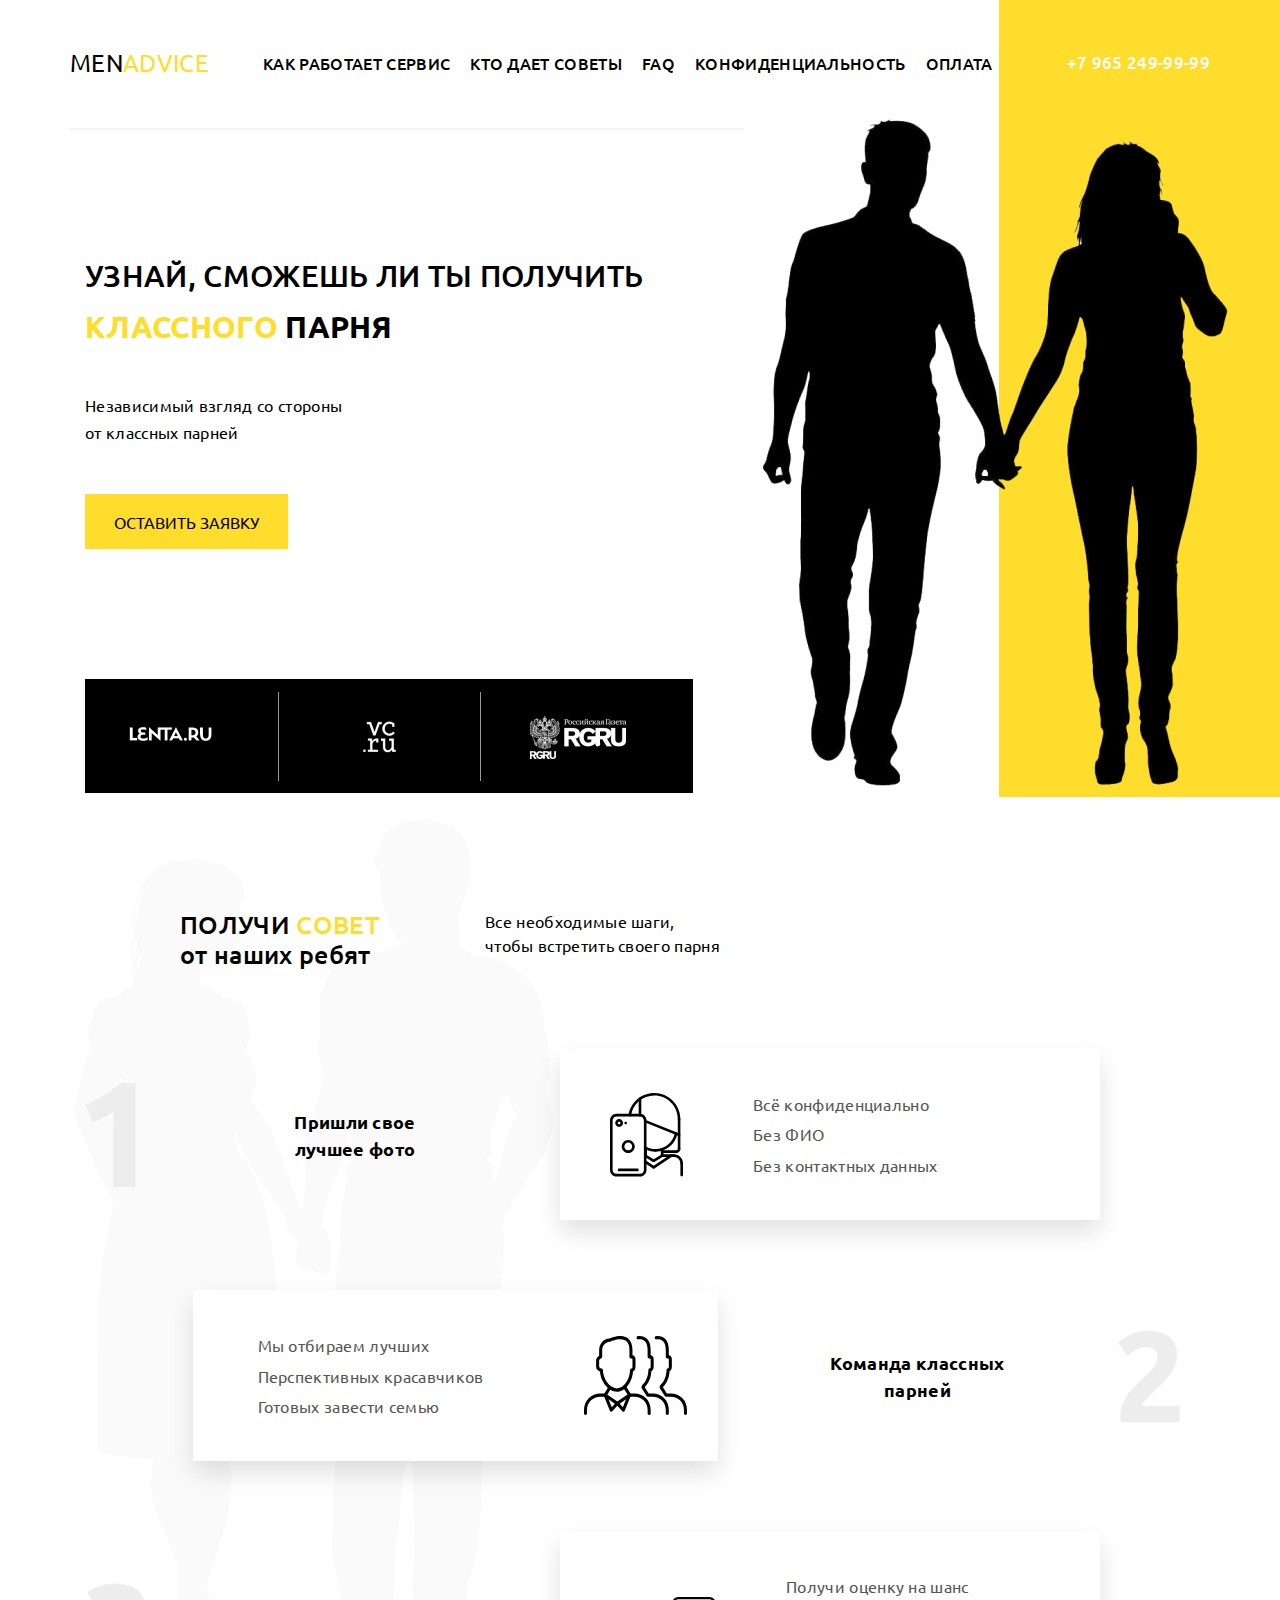
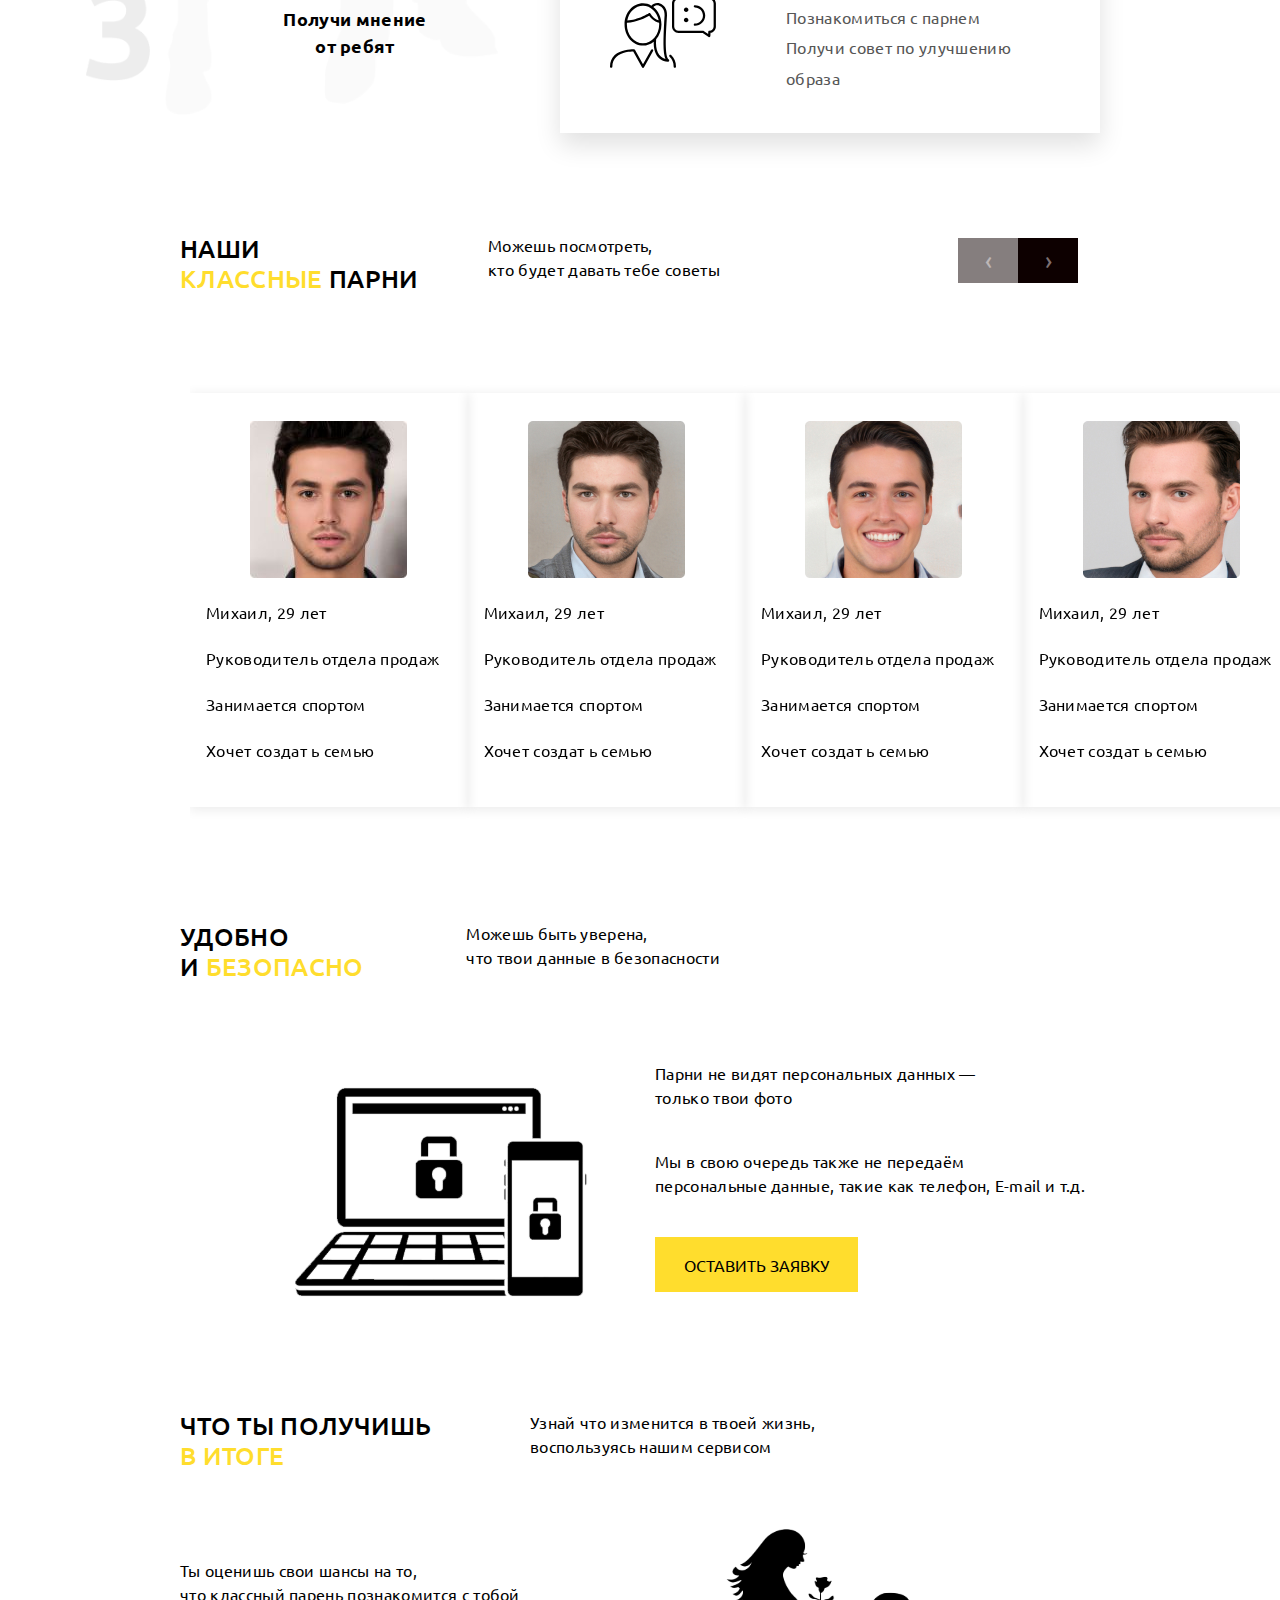
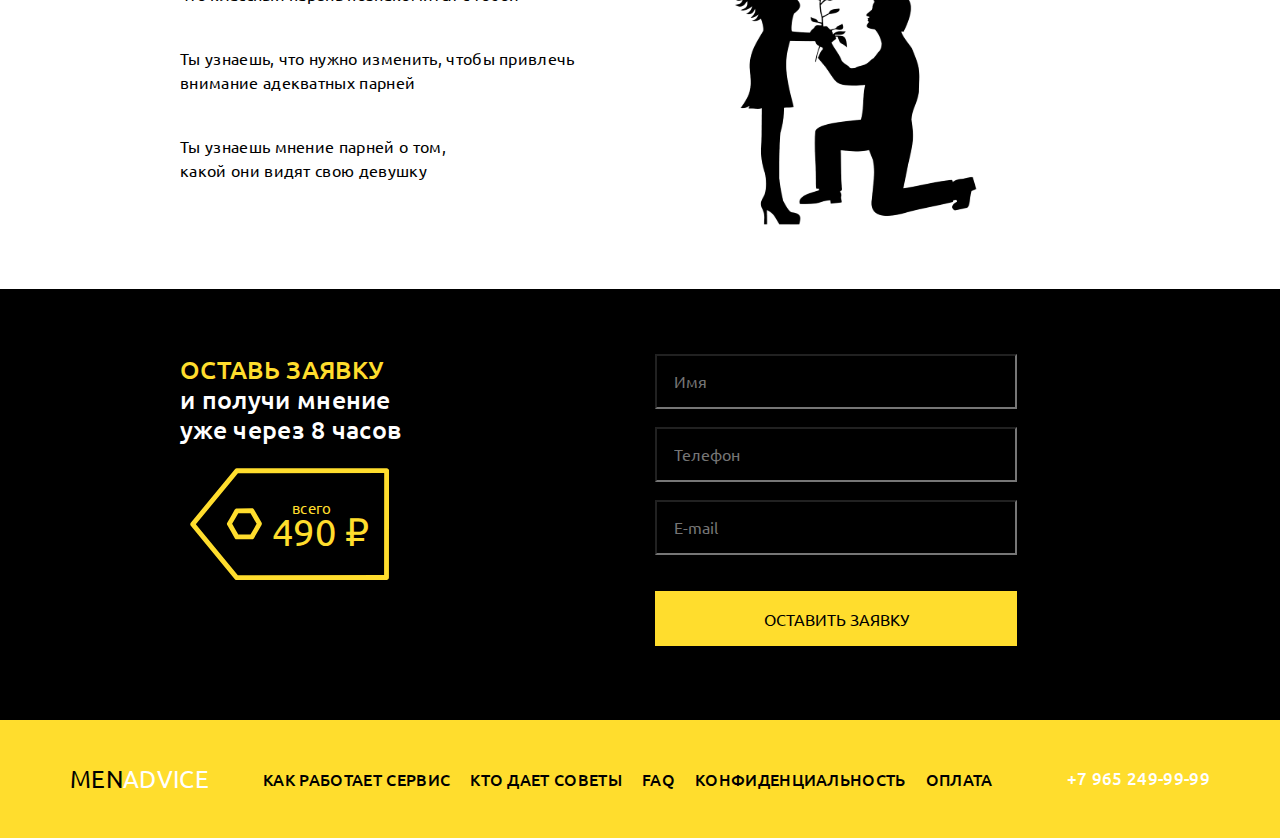
<file: index.html>
<!DOCTYPE html>
<html lang="ru">

<head>
	<meta charset="UTF-8">
	<meta name="viewport" content="width=device-width, initial-scale=1">
	<title>MENADVICE</title>
	<meta name="description" content="Все необходимые шаги, чтобы встретить своего парня">
	<meta name="keywords" content="получи, совет, от наших ребят">
	<!-- Favicon -->
	<link rel="icon" href="img/short-icon.jpg">
	<link rel="shortcut icon" href="img/short-icon.jpg">
	<!-- OG Tags -->
	<meta property="og:title" content="MENADVICE">
	<meta property="og:description" content='Все необходимые шаги, чтобы встретить своего парня'>
	<meta property="og:type" content="article">
	<meta property="og:image" content="">
	<meta property="og:site_name" content="MENADVICE">
	<!-- Bootstrap Reboot CSS -->
	<link rel="stylesheet" href="css/bootstrap-reboot.min.css">
	<!-- Bootstrap CSS -->
	<link rel="stylesheet" href="css/bootstrap.min.css">
	<!-- Font Awesome -->
	<link rel="stylesheet" href="fa/fontawesome-all.min.css" />
	<!-- Font -->
	<link href="https://fonts.googleapis.com/css?family=Ubuntu:400,500,700&display=swap&subset=cyrillic" rel="stylesheet">
	<!-- Owl-carousel -->
	<link rel="stylesheet" href="css/owl.carousel.min.css">
	<link rel="stylesheet" href="css/owl.theme.default.min.css">
	<!-- Main CSS -->
	<link rel="stylesheet" href="css/jquery.arcticmodal-0.3.css">
	<link rel="stylesheet" href="css/main.css?v=1.8">

</head>

<body>
	<!-- Header -->
	<header class="header" id="header">
		<div class="container">
			<div class="row justify-content-between flex-sm-column flex-md-row">
				<div class="logo-wrap">
					<a href="/" class="logo">MEN<span>ADVICE</span></a>
					<div class="align-self-center mobile-phone d-block d-lg-none">
						<a href="tel:+79652499999" class="header__phone">+7 965 249-99-99</a>
					</div>
					<button class="menu-open"><i class="fas fa-bars"></i></button>
				</div>
				<div class="navigation  align-self-center">
					<nav class="nav">
						<ul class="nav__menu menu-collapse">
							<li><a href="#advice" class="nav__menu_item">Как работает сервис</a></li>
							<li><a href="#boys" class="nav__menu_item">Кто дает советы</a></li>
							<li><a href="faq.html" class="nav__menu_item">FAQ</a></li>
							<li><a href="#safely" class="nav__menu_item">Конфиденциальность</a></li>
							<li><a href="pay.html" class="nav__menu_item">Оплата</a></li>
						</ul>
					</nav>
				</div>
				<div class="align-self-center d-none d-lg-block">
					<a href="tel:+79652499999" class="header__phone">+7 965 249-99-99</a>
				</div>
				<div class="header__line"></div>
			</div>
			<div class="row">
				<div class="col-lg-7 img-wrap">
					<h1 class="header__title">
						УЗНАЙ, СМОЖЕШЬ ЛИ ТЫ ПОЛУЧИТЬ <span>КЛАССНОГО</span> <span>ПАРНЯ</span>
					</h1>
					<p class="header__text">Независимый взгляд со стороны от классных парней</p>
					<button class="header__btn button">ОСТАВИТЬ ЗАЯВКУ</button>
				</div>
			</div>
			<div class="row justify-content-center justify-content-lg-start">
				<div class="header__links">
					<a href="https://m.lenta.ru/" target="_blank"><img src="img/lentaru.png" alt="lentaru"
							class="header__links-img img-fluid"></a>
					<a href="https://vc.ru/" target="_blank"><img src="img/vcru.png" alt="vcru"
							class="header__links-img img-fluid"></a>
					<a href="http://RG.ru" target="_blank"><img src="img/RGRU.png" alt="RGRU"
							class="header__links-img img-fluid"></a>
				</div>
			</div>
		</div>
	</header><!-- End of the Header -->
	<!-- ADVICE -->
	<section class="advice" id="advice">
		<div class="container">
			<div class="row">
				<div
					class="col-lg-6 offset-lg-1 d-flex justify-content-between flex-column flex-sm-row align-items-center align-items-sm-start">
					<h2 class="advice__title">ПОЛУЧИ <span>СОВЕТ</span><br> <span class="advice__title_span">от наших ребят</span>
					</h2>
					<p class="advice__text">Все необходимые шаги,<br> чтобы встретить своего парня</p>
				</div>
			</div>
			<div class="row align-items-center">
				<div class="col-6 col-md-2 col-lg-1 text-center text-md-left"><img src="img/1.png" alt="num" class="img-fluid">
				</div>
				<div class="col-6 col-md-3 col-lg-4 text-left text-md-center">
					<p class="advice__wrap_text">Пришли свое<br> лучшее фото</p>
				</div>
				<div class="col-md-7 col-lg-6">
					<div class="advice__wrap_box">
						<img src="img/adviceSvg1.svg" alt="icon" class="img-fluid">
						<div class="advice__wrap_box-wrap">
							<div>
								<p>Всё конфиденциально</p>
								<p>Без ФИО</p>
								<p>Без контактных данных</p>
							</div>
						</div>
					</div>
				</div>
			</div>
			<div class="row align-items-center advice-card">
				<div class="col-6 col-md-2 col-lg-1 order-1 order-md-3 text-center text-md-right"><img src="img/2.png" alt="num"
						class="img-fluid"></div>
				<div class="col-6 col-md-2 col-lg-4 text-left text-md-center order-2 order-md-2">
					<p class="advice__wrap_text">Команда классных <br> парней</p>
				</div>
				<div class="col-md-8 col-lg-6 order-3 order-md-1 offset-lg-1">
					<div class="advice__wrap_box flex-row-reverse">
						<img src="img/adviceSvg2.svg" alt="icon" class="img-fluid">
						<div class="advice__wrap_box-wrap margin">
							<div>
								<p>Мы отбираем лучших</p>
								<p>Перспективных красавчиков</p>
								<p>Готовых завести семью</p>
							</div>
						</div>
					</div>
				</div>
			</div>
			<div class="row align-items-center">
				<div class="col-6 col-md-2 col-lg-1 text-center text-md-left"><img src="img/3.png" alt="num" class="img-fluid">
				</div>
				<div class="col-6 col-md-2 col-lg-4 text-left text-md-center">
					<p class="advice__wrap_text">Получи мнение
						<br> от ребят</p>
				</div>
				<div class="col-md-8 col-lg-6">
					<div class="advice__wrap_box">
						<img src="img/adviceSvg3.svg" alt="icon" class="img-fluid">
						<div class="advice__wrap_box-wrap">
							<div>
								<p>Получи оценку на шанс </p>
								<p>Познакомиться с парнем</p>
								<p>Получи совет по улучшению образа</p>
							</div>
						</div>
					</div>
				</div>
			</div>
		</div>
	</section><!-- End of the ADVICE -->
	<!--BOYS -->
	<section class="boys" id="boys">
		<div class="container">
			<div class="row">
				<div class="col-lg-6 offset-lg-1 d-flex justify-content-between  align-items-sm-start flex-column flex-sm-row">
					<h2 class="advice__title">НАШИ<br>
						<span>КЛАССНЫЕ </span>ПАРНИ
					</h2>
					<p class="advice__text">Можешь посмотреть,<br>
						кто будет давать тебе советы</p>
				</div>
			</div>
			<div class="row">
				<div class="col-12">
					<!-- slider -->
					<div class="owl-carousel owl-theme">
						<div class="slide">
							<img src="img/sliderImg1.jpg" alt="slide-1" class="img-fluid">
							<p class="slide__text">Михаил, 29 лет</p>
							<p class="slide__text">Руководитель отдела продаж</p>
							<p class="slide__text">Занимается спортом</p>
							<p class="slide__text">Хочет создат ь семью</p>
						</div>
						<div class="slide">
							<img src="img/sliderImg2.jpg" alt="slide-2" class="img-fluid">
							<p class="slide__text">Михаил, 29 лет</p>
							<p class="slide__text">Руководитель отдела продаж</p>
							<p class="slide__text">Занимается спортом</p>
							<p class="slide__text">Хочет создат ь семью</p>
						</div>
						<div class="slide">
							<img src="img/sliderImg3.jpg" alt="slide-3" class="img-fluid">
							<p class="slide__text">Михаил, 29 лет</p>
							<p class="slide__text">Руководитель отдела продаж</p>
							<p class="slide__text">Занимается спортом</p>
							<p class="slide__text">Хочет создат ь семью</p>
						</div>
						<div class="slide">
							<img src="img/sliderImg4.jpg" alt="slide-4" class="img-fluid">
							<p class="slide__text">Михаил, 29 лет</p>
							<p class="slide__text">Руководитель отдела продаж</p>
							<p class="slide__text">Занимается спортом</p>
							<p class="slide__text">Хочет создат ь семью</p>
						</div>
						<div class="slide">
							<img src="img/sliderImg1.jpg" alt="slide-1" class="img-fluid">
							<p class="slide__text">Михаил, 29 лет</p>
							<p class="slide__text">Руководитель отдела продаж</p>
							<p class="slide__text">Занимается спортом</p>
							<p class="slide__text">Хочет создат ь семью</p>
						</div>
						<div class="slide">
							<img src="img/sliderImg2.jpg" alt="slide-2" class="img-fluid">
							<p class="slide__text">Михаил, 29 лет</p>
							<p class="slide__text">Руководитель отдела продаж</p>
							<p class="slide__text">Занимается спортом</p>
							<p class="slide__text">Хочет создат ь семью</p>
						</div>
						<div class="slide">
							<img src="img/sliderImg3.jpg" alt="slide-3" class="img-fluid">
							<p class="slide__text">Михаил, 29 лет</p>
							<p class="slide__text">Руководитель отдела продаж</p>
							<p class="slide__text">Занимается спортом</p>
							<p class="slide__text">Хочет создат ь семью</p>
						</div>
						<div class="slide">
							<img src="img/sliderImg4.jpg" alt="slide-4" class="img-fluid">
							<p class="slide__text">Михаил, 29 лет</p>
							<p class="slide__text">Руководитель отдела продаж</p>
							<p class="slide__text">Занимается спортом</p>
							<p class="slide__text">Хочет создат ь семью</p>
						</div>
					</div>
				</div>
			</div>
		</div>
	</section><!-- End of the Boys -->
	<!-- Safely -->
	<section class="safely" id="safely">
		<div class="container">
			<div class="row">
				<div
					class="col-lg-6 offset-lg-1 d-flex justify-content-between flex-column flex-sm-row align-items-center align-items-sm-start">
					<h2 class="advice__title">УДОБНО <br>и
						<span>БЕЗОПАСНО</span>
					</h2>
					<p class="advice__text">Можешь быть уверена,<br>
						что твои данные в безопасности</p>
				</div>
			</div>
			<div class="row">
				<div class="col-md-6 col-lg-4 offset-lg-2 text-center text-md-left">
					<img src="img/safelyImg.svg" alt="safety" class="img-fluid">
				</div>
				<div class="col-md-6 col-lg-6 text-center text-md-left">
					<p class="safely__text">Парни не видят персональных данных —<br>
						только твои фото </p>
					<p class="safely__text">Мы в свою очередь также не передаём<br>
						персональные данные, такие как телефон, E-mail и т.д. </p>
					<button class="safely__btn button">ОСТАВИТЬ ЗАЯВКУ</button>
				</div>
			</div>
		</div>
	</section><!-- End of the safely -->
	<!-- Receipt -->
	<section class="receipt" id="receipt">
		<div class="container">
			<div class="row">
				<div
					class="col-lg-7 offset-lg-1 d-flex justify-content-between flex-column flex-sm-row align-items-center align-items-sm-start">
					<h2 class="advice__title receipt__title">ЧТО ТЫ ПОЛУЧИШЬ<br>
						<span>В ИТОГЕ</span>
					</h2>
					<p class="advice__text">Узнай что изменится в твоей жизнь,<br>
						воспользуясь нашим сервисом</p>
				</div>
			</div>
			<div class="row">
				<div
					class="col-sm-6 col-lg-5 offset-lg-1 d-flex justify-content-center justify-content-md-start order-2 order-sm-1">
					<div class="receipt__wrap">
						<p class="receipt__text">Ты оценишь свои шансы на то,<br>
							что классный парень познакомится с тобой</p>
						<p class="receipt__text">Ты узнаешь, что нужно изменить, чтобы привлечь<br>
							внимание адекватных парней </p>
						<p class="receipt__text">Ты узнаешь мнение парней о том,<br>
							какой они видят свою девушку</p>
					</div>
				</div>
				<div class="col-sm-6 col-lg-5 text-center order-1 order-sm-2 d-flex align-items-center">
					<img src="img/receipt.svg" alt="picture" class="img-fluid">
				</div>
			</div>
		</div>
	</section><!-- End of the  Receitp-->
	<!-- Feedback -->
	<section class="feedback" id="feedback">
		<div class="container">
			<div class="row">
				<div class="col-sm-6 col-lg-5 offset-lg-1">
					<h2 class="feedback__title">
						<span>ОСТАВЬ ЗАЯВКУ</span>
						и получи мнение
						уже через 8 часов
					</h2>
					<div class="cost">
						<p>&nbsp&nbsp&nbsp&nbsp&nbsp&nbspвсего<br><span>490 ₽</span></p>
					</div>
				</div>
				<div class="col-sm-6 col-lg-6">
					<form action="success.php" class="form js-form" id="goToNewPage">
						<input type="text" name="name" id="" placeholder="Имя" class="form__input">
						<input type="tel" name="tel" id="" placeholder="Телефон" class="form__input">
						<input type="email" name="email" id="" placeholder="E-mail" class="form__input">
						<button data-submit class="form__btn button">ОСТАВИТЬ ЗАЯВКУ</button>
					</form>
				</div>
			</div>
		</div>
	</section><!-- End of the feedback -->
	<!-- Footer -->
	<footer class="footer" id="footer">
		<div class="container">
			<div class="row justify-content-between">
				<div class="logo-wrap">
					<a href="/" class="logo">MEN<span>ADVICE</span></a>
					<div class="align-self-center">
						<a href="tel:+79652499999" class="header__phone header__phone-footer d-block d-lg-none">+7 965 249-99-99</a>
					</div>
				</div>
				<div class="navigation align-self-center">
					<nav class="nav">
						<ul class="nav__menu">
							<li><a href="#advice" class="nav__menu_item">Как работает сервис</a></li>
							<li><a href="#boys" class="nav__menu_item">Кто дает советы</a></li>
							<li><a href="faq.html" class="nav__menu_item">FAQ</a></li>
							<li><a href="#safely" class="nav__menu_item">Конфиденциальность</a></li>
							<li><a href="pay.html" class="nav__menu_item">Оплата</a></li>
						</ul>
					</nav>
				</div>
				<div class="align-self-center">
					<a href="tel:+79652499999" class="header__phone d-none d-lg-block">+7 965 249-99-99</a>
				</div>
			</div>
		</div>
	</footer>

	<!-- Modal window -->
	<div style="display: none;">
		<div class="box-modal" id="exampleModal">
			<div class="box-modal_close arcticmodal-close"></div>
			<form action="success.php" class="modal-form js-form" id="goToNewPage">
				<input type="text" name="name" id="" placeholder="Имя" class="form__input">
				<input type="email" name="email" id="" placeholder="E-mail" class="form__input">
				<button data-submit class="form__btn button">ОСТАВИТЬ ЗАЯВКУ</button>
			</form>
		</div>
	</div>

	<!-- Индикация процесса отправки формы -->
	<div id="loader">
		<img src="img/ripple.svg">
	</div>

	<!-- JS Scripts -->

	<script src="js/jquery-3.4.0.min.js"></script>
	<script type="text/javascript" src="https://ajax.aspnetcdn.com/ajax/jquery.validate/1.14.0/jquery.validate.js">
	</script>
	<script src="js/bootstrap.min.js"></script>
	<script src="js/owl.carousel.min.js"></script>
	<script src="js/jquery.arcticmodal-0.3.min.js"></script>
	<script src="js/main.js"></script>

</body>

</html>
</file>
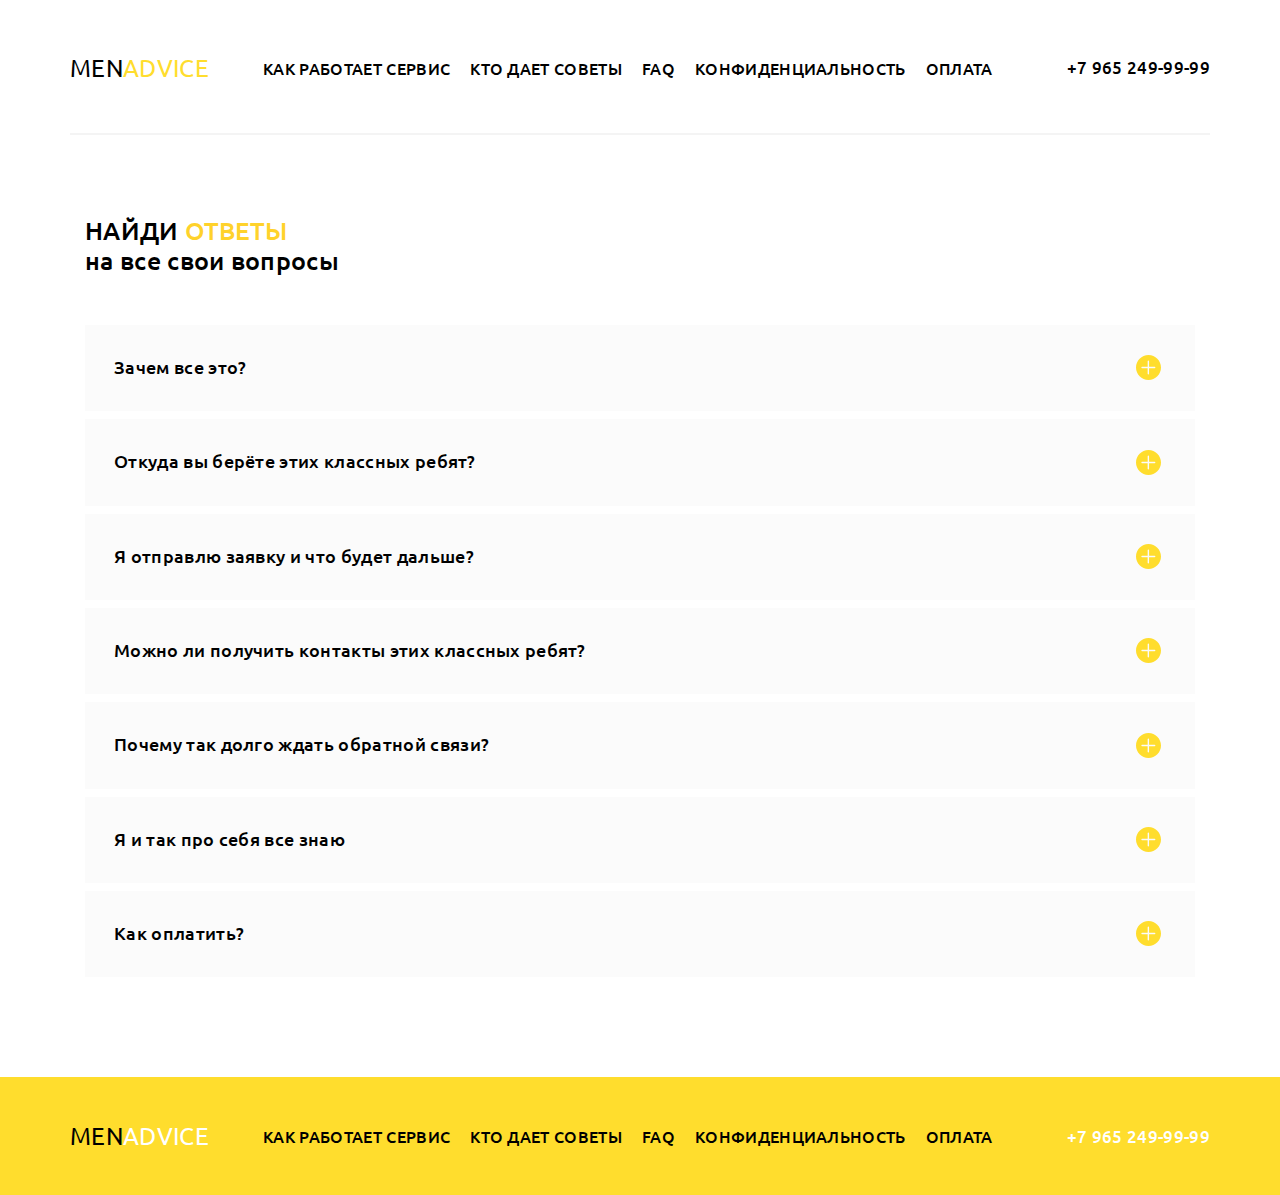
<file: faq.html>
<!DOCTYPE html>
<html lang="ru">

<head>
	<meta charset="UTF-8">
	<meta name="viewport" content="width=device-width, initial-scale=1">
	<title>MENADVICE - FAQ</title>
	<meta name="description" content="Все необходимые шаги, чтобы встретить своего парня">
	<meta name="keywords" content="получи, совет, от наших ребят">
	<!-- Favicon -->
	<link rel="icon" href="img/short-icon.jpg">
	<link rel="shortcut icon" href="img/short-icon.jpg">
	<!-- OG Tags -->
	<meta property="og:title" content="MENADVICE">
	<meta property="og:description" content='Все необходимые шаги, чтобы встретить своего парня'>
	<meta property="og:type" content="article">
	<meta property="og:image" content="">
	<meta property="og:site_name" content="MENADVICE">
	<!-- Bootstrap Reboot CSS -->
	<link rel="stylesheet" href="css/bootstrap-reboot.min.css">
	<!-- Bootstrap CSS -->
	<link rel="stylesheet" href="css/bootstrap.min.css">
	<!-- Font Awesome -->
	<link rel="stylesheet" href="fa/fontawesome-all.min.css" />
	<!-- Font -->
	<link href="https://fonts.googleapis.com/css?family=Ubuntu:400,500,700&display=swap&subset=cyrillic" rel="stylesheet">
	<!-- Owl-carousel -->
	<link rel="stylesheet" href="css/owl.carousel.min.css">
	<link rel="stylesheet" href="css/owl.theme.default.min.css">
	<!-- Main CSS -->
	<link rel="stylesheet" href="css/jquery.arcticmodal-0.3.css">
	<link rel="stylesheet" href="css/main.css?v=1.8">

</head>

<body>
	<!-- header-faq -->
	<div class="header-faq">
		<div class="container">
			<div class="row justify-content-between flex-sm-column flex-md-row">
				<div class="logo-wrap">
					<a href="/" class="logo">MEN<span>ADVICE</span></a>
					<div class="align-self-center mobile-phone d-block d-lg-none">
						<a href="tel:+79652499999" class="header__phone">+7 965 249-99-99</a>
					</div>
					<button class="menu-open"><i class="fas fa-bars"></i></button>
				</div>
				<div class="navigation  align-self-center">
					<nav class="nav">
						<ul class="nav__menu menu-collapse">
							<li><a href="#advice" class="nav__menu_item">Как работает сервис</a></li>
							<li><a href="#boys" class="nav__menu_item">Кто дает советы</a></li>
							<li><a href="faq.html" class="nav__menu_item">FAQ</a></li>
							<li><a href="#receipt" class="nav__menu_item">Конфиденциальность</a></li>
							<li><a href="pay.html" class="nav__menu_item">Оплата</a></li>
						</ul>
					</nav>
				</div>
				<div class="align-self-center d-none d-lg-block">
					<a href="tel:+79652499999" class="header__phone">+7 965 249-99-99</a>
				</div>
				<div class="header__line"></div>
			</div>
		</div>
	</div><!-- End of the header-faq -->

<!-- answers -->
<section class="answers" id="answers">
	<div class="container">
		<div class="row">
			<div class="col-12 text-center text-md-left">
				<h2 class="answers__title">НАЙДИ <span>ОТВЕТЫ<br></span>
					<span>на все свои вопросы</span></h2>
			</div>
		</div>
		<div class="row">
			<div class="col-lg-12">
				<div class="accord__item">
          <div class="accord__question d-flex justify-content-between">
            <p>
              Зачем все это?
            </p>
						<div class="accord__arrow"><img src="img/accord-svg.svg" alt="plus" class="accordPlus">
							<img src="img/accordMinus .svg" alt="minus" class="accordMinus">
						</div>
          </div>
          <div class="accord__answer">
            Иногда нам хочется получить мнение со стороны. Желательно от кого-то правильного, успешного, симпатичного с хорошим вкусом. Чтобы не искать никого мы сделали этот сервис, где вы сможете получить взгляд со стороны нормальных, хороших ребят.
          </div>
				</div>
				<div class="accord__item">
          <div class="accord__question d-flex justify-content-between">
            <p>
              Откуда вы берёте этих классных ребят?
            </p>
						<div class="accord__arrow"><img src="img/accord-svg.svg" alt="plus" class="accordPlus">
							<img src="img/accordMinus .svg" alt="minus" class="accordMinus">
						</div>
          </div>
          <div class="accord__answer">
            Ребят мы собираем через нетворкинг. Нам нужно три независмых мнения, которые подтвердять, что парень - норм. После этого мы предлагаем ребятам стать дарителями обратной связи на нашем сервисе. Соглашаются не все. Это требует времени, а все нормальные парни, как правило, очень занятые.
          </div>
				</div>
				<div class="accord__item">
          <div class="accord__question d-flex justify-content-between">
            <p>
              Я отправлю заявку и что будет дальше?
            </p>
						<div class="accord__arrow"><img src="img/accord-svg.svg" alt="plus" class="accordPlus">
							<img src="img/accordMinus .svg" alt="minus" class="accordMinus">
						</div>
          </div>
          <div class="accord__answer">
            Мы свяжемся с вами по телефону. Попросим вас прислать нам фотографии и уточним список вопросов, на которые вы хотите получить ответы. Дождемся вашей оплаты. После этого свяжемся с дарителями обратной связи. Ребята зайдут в свой личный кабинет на нашем сайте и оставят ответы по стандартным и вашим личным вопросам. После сбора пяти мнений - вы получите обратную связь в форме отчета.
          </div>
				</div>
				<div class="accord__item">
          <div class="accord__question d-flex justify-content-between">
            <p>
              Можно ли получить контакты этих классных ребят?
            </p>
						<div class="accord__arrow"><img src="img/accord-svg.svg" alt="plus" class="accordPlus">
							<img src="img/accordMinus .svg" alt="minus" class="accordMinus">
						</div>
          </div>
          <div class="accord__answer">
            К сожалению, контакты классных ребят нельзя получить. Это условие нашего с ними сотрудничества. Также и они не могут узнать ваши персональные данные.
          </div>
				</div>
				<div class="accord__item">
          <div class="accord__question d-flex justify-content-between">
            <p>
              Почему так долго ждать обратной связи?
            </p>
						<div class="accord__arrow"><img src="img/accord-svg.svg" alt="plus" class="accordPlus">
							<img src="img/accordMinus .svg" alt="minus" class="accordMinus">
						</div>
          </div>
          <div class="accord__answer">
            Для того, чтобы собрать ответы дарителей обратной связи - требуется 2-4 часа
          </div>
				</div>
				<div class="accord__item">
          <div class="accord__question d-flex justify-content-between">
            <p>
              Я и так про себя все знаю
            </p>
						<div class="accord__arrow"><img src="img/accord-svg.svg" alt="plus" class="accordPlus">
							<img src="img/accordMinus .svg" alt="minus" class="accordMinus">
						</div>
          </div>
          <div class="accord__answer">
            Мы вас не заставляем. Мы считаем, что независимый взгляд со стороны не будет лишним.
          </div>
				</div>
				<div class="accord__item">
          <div class="accord__question d-flex justify-content-between">
            <p>
              Как оплатить?
            </p>
						<div class="accord__arrow"><img src="img/accord-svg.svg" alt="plus" class="accordPlus">
							<img src="img/accordMinus .svg" alt="minus" class="accordMinus">
						</div>
          </div>
          <div class="accord__answer">
            Мы принимаем перевод на <a href="pay.html" class="faq-link">Яндекс.Деньги</a>
          </div>
        </div>
			</div>
		</div>
	</div>
</section><!-- End of the answers -->
<!-- Footer -->
<footer class="footer" id="footer">
	<div class="container">
		<div class="row justify-content-between">
			<div class="logo-wrap">
				<a href="/" class="logo">MEN<span>ADVICE</span></a>
				<div class="align-self-center">
					<a href="tel:+79652499999" class="header__phone header__phone-footer d-block d-lg-none">+7 965 249-99-99</a>
				</div>
			</div>
			<div class="navigation align-self-center">
				<nav class="nav">
					<ul class="nav__menu">
						<li><a href="#advice" class="nav__menu_item">Как работает сервис</a></li>
							<li><a href="#boys" class="nav__menu_item">Кто дает советы</a></li>
							<li><a href="faq.html" class="nav__menu_item">FAQ</a></li>
							<li><a href="#safely" class="nav__menu_item">Конфиденциальность</a></li>
							<li><a href="pay.html" class="nav__menu_item">Оплата</a></li>
					</ul>
				</nav>
			</div>
			<div class="align-self-center">
				<a href="tel:+79652499999" class="header__phone d-none d-lg-block">+7 965 249-99-99</a>
			</div>
		</div>
	</div>
</footer><!-- End of the footer -->

	<!-- JS Scripts -->

	<script src="js/jquery-3.4.0.min.js"></script>
	<script type="text/javascript" src="https://ajax.aspnetcdn.com/ajax/jquery.validate/1.14.0/jquery.validate.js"></script>
	<script src="js/bootstrap.min.js"></script>
	<script src="js/owl.carousel.min.js"></script>
	<script src="js/jquery.arcticmodal-0.3.min.js"></script>
	<script src="js/main.js"></script>
</body>

</html>
</file>
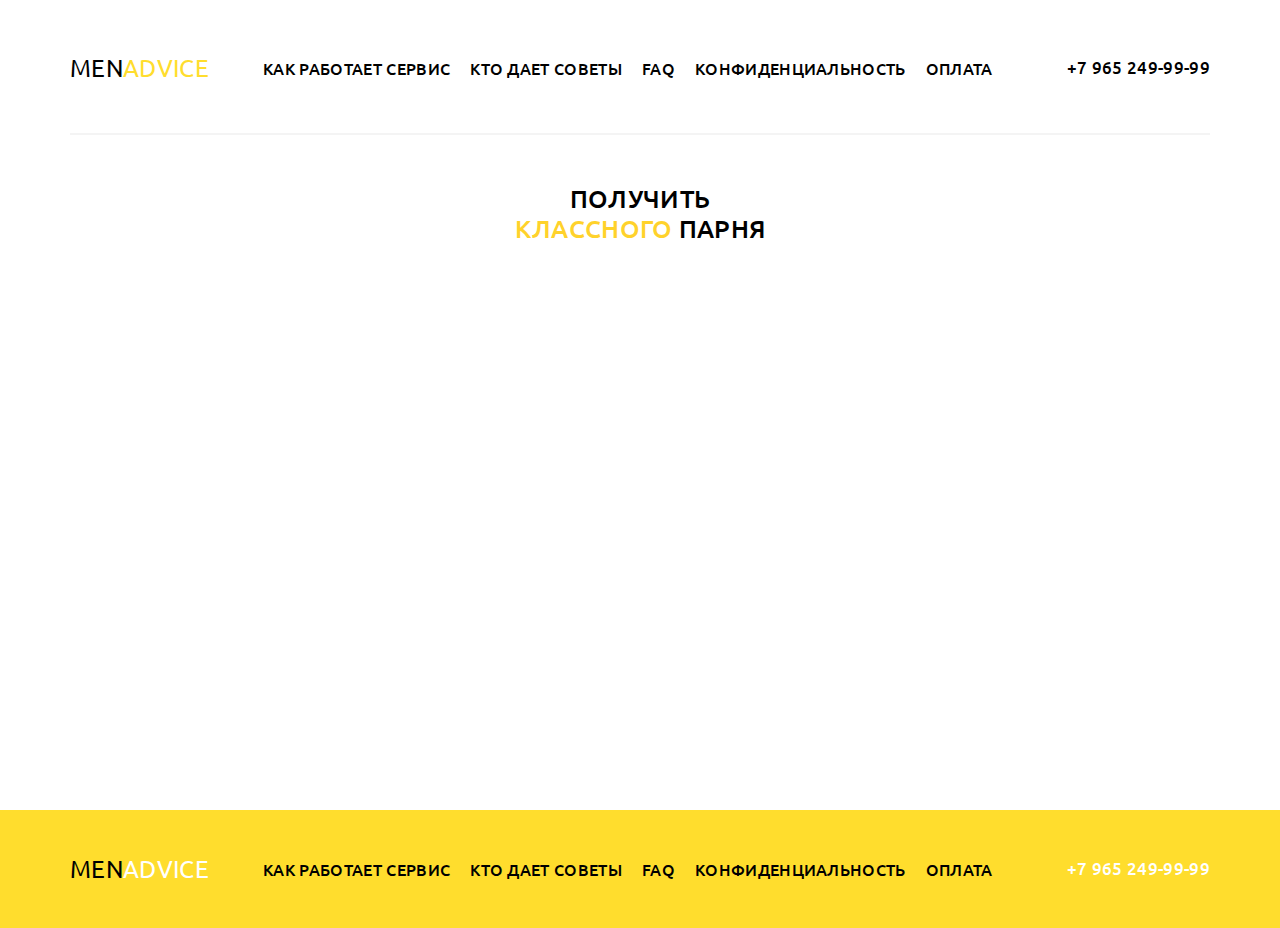
<file: pay.html>
<!DOCTYPE html>
<html lang="ru">

<head>
	<meta charset="UTF-8">
	<meta name="viewport" content="width=device-width, initial-scale=1">
	<title>MENADVICE - FAQ</title>
	<meta name="description" content="Все необходимые шаги, чтобы встретить своего парня">
	<meta name="keywords" content="получи, совет, от наших ребят">
	<!-- Favicon -->
	<link rel="icon" href="img/short-icon.jpg">
	<link rel="shortcut icon" href="img/short-icon.jpg">
	<!-- OG Tags -->
	<meta property="og:title" content="MENADVICE">
	<meta property="og:description" content='Все необходимые шаги, чтобы встретить своего парня'>
	<meta property="og:type" content="article">
	<meta property="og:image" content="">
	<meta property="og:site_name" content="MENADVICE">
	<!-- Bootstrap Reboot CSS -->
	<link rel="stylesheet" href="css/bootstrap-reboot.min.css">
	<!-- Bootstrap CSS -->
	<link rel="stylesheet" href="css/bootstrap.min.css">
	<!-- Font Awesome -->
	<link rel="stylesheet" href="fa/fontawesome-all.min.css" />
	<!-- Font -->
	<link href="https://fonts.googleapis.com/css?family=Ubuntu:400,500,700&display=swap&subset=cyrillic" rel="stylesheet">
	<!-- Owl-carousel -->
	<link rel="stylesheet" href="css/owl.carousel.min.css">
	<link rel="stylesheet" href="css/owl.theme.default.min.css">
	<!-- Main CSS -->
	<link rel="stylesheet" href="css/jquery.arcticmodal-0.3.css">
	<link rel="stylesheet" href="css/main.css?v=1.8">

</head>

<body>

	<!-- header-faq -->
	<div class="header-faq">
		<div class="container">
			<div class="row justify-content-between flex-sm-column flex-md-row">
				<div class="logo-wrap">
					<a href="/" class="logo">MEN<span>ADVICE</span></a>
					<div class="align-self-center mobile-phone d-block d-lg-none">
						<a href="tel:+79652499999" class="header__phone">+7 965 249-99-99</a>
					</div>
					<button class="menu-open"><i class="fas fa-bars"></i></button>
				</div>
				<div class="navigation  align-self-center">
					<nav class="nav">
						<ul class="nav__menu menu-collapse">
							<li><a href="#advice" class="nav__menu_item">Как работает сервис</a></li>
							<li><a href="#boys" class="nav__menu_item">Кто дает советы</a></li>
							<li><a href="faq.html" class="nav__menu_item">FAQ</a></li>
							<li><a href="#safely" class="nav__menu_item">Конфиденциальность</a></li>
							<li><a href="pay.html" class="nav__menu_item">Оплата</a></li>
						</ul>
					</nav>
				</div>
				<div class="align-self-center d-none d-lg-block">
					<a href="tel:+79652499999" class="header__phone">+7 965 249-99-99</a>
				</div>
				<div class="header__line"></div>
			</div>
		</div>
	</div><!-- End of the header-faq -->
	<section class="pay" id="pay">
		<div class="container">
			<div class="row">
				<div class="col-lg-12"><h2 class="pay__title text-center mb-5 mt-5">Получить<br> <span>классного</span> парня</h2></div>
				<div class="col-lg-12 text-center"><iframe src="https://money.yandex.ru/quickpay/shop-widget?writer=seller&targets=%D0%9F%D0%BE%D0%BB%D1%83%D1%87%D0%B8%D1%82%D1%8C%20%D0%BA%D0%BB%D0%B0%D1%81%D1%81%D0%BD%D0%BE%D0%B3%D0%BE%20%D0%BF%D0%B0%D1%80%D0%BD%D1%8F&targets-hint=&default-sum=490&button-text=12&fio=on&phone=on&mail=on&hint=&successURL=http%3A%2F%2Falexdmitrij.george13.ru%2FThanksPage.html&quickpay=shop&account=410018350151398" width="500" height="300" frameborder="0" allowtransparency="true" scrolling="no"></iframe></div>
			</div>
		</div>
	</section>
	<!-- Footer -->
	<footer class="footer" id="footer">
		<div class="container">
			<div class="row justify-content-between">
				<div class="logo-wrap">
					<a href="/" class="logo">MEN<span>ADVICE</span></a>
					<div class="align-self-center">
						<a href="tel:+79652499999" class="header__phone header__phone-footer d-block d-lg-none">+7 965 249-99-99</a>
					</div>
				</div>
				<div class="navigation align-self-center">
					<nav class="nav">
						<ul class="nav__menu">
							<li><a href="#advice" class="nav__menu_item">Как работает сервис</a></li>
							<li><a href="#boys" class="nav__menu_item">Кто дает советы</a></li>
							<li><a href="faq.html" class="nav__menu_item">FAQ</a></li>
							<li><a href="#safely" class="nav__menu_item">Конфиденциальность</a></li>
							<li><a href="pay.html" class="nav__menu_item">Оплата</a></li>
						</ul>
					</nav>
				</div>
				<div class="align-self-center">
					<a href="tel:+79652499999" class="header__phone d-none d-lg-block">+7 965 249-99-99</a>
				</div>
			</div>
		</div>
	</footer><!-- End of the footer -->

	<!-- JS Scripts -->

	<script src="js/jquery-3.4.0.min.js"></script>
	<script type="text/javascript" src="https://ajax.aspnetcdn.com/ajax/jquery.validate/1.14.0/jquery.validate.js"></script>
	<script src="js/bootstrap.min.js"></script>
	<script src="js/owl.carousel.min.js"></script>
	<script src="js/jquery.arcticmodal-0.3.min.js"></script>
	<script src="js/main.js"></script>

</body>

</html>
</file>
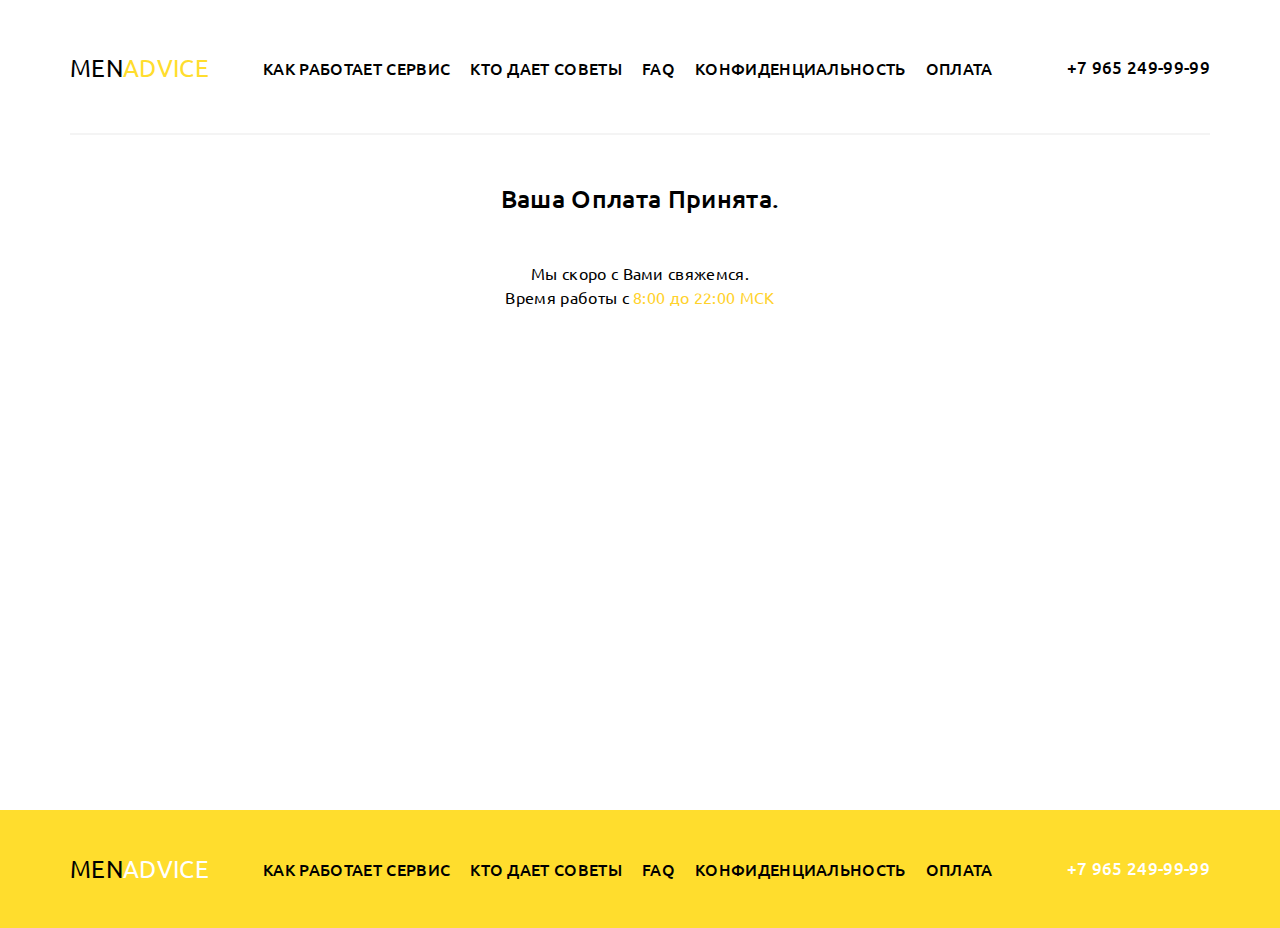
<file: ThanksPage.html>
<!DOCTYPE html>
<html lang="ru">

<head>
	<meta charset="UTF-8">
	<meta name="viewport" content="width=device-width, initial-scale=1">
	<title>MENADVICE - Thanks Page</title>
	<meta name="description" content="Все необходимые шаги, чтобы встретить своего парня">
	<meta name="keywords" content="получи, совет, от наших ребят">
	<!-- Favicon -->
	<link rel="icon" href="img/short-icon.jpg">
	<link rel="shortcut icon" href="img/short-icon.jpg">
	<!-- OG Tags -->
	<meta property="og:title" content="MENADVICE">
	<meta property="og:description" content='Все необходимые шаги, чтобы встретить своего парня'>
	<meta property="og:type" content="article">
	<meta property="og:image" content="">
	<meta property="og:site_name" content="MENADVICE">
	<!-- Bootstrap Reboot CSS -->
	<link rel="stylesheet" href="css/bootstrap-reboot.min.css">
	<!-- Bootstrap CSS -->
	<link rel="stylesheet" href="css/bootstrap.min.css">
	<!-- Font Awesome -->
	<link rel="stylesheet" href="fa/fontawesome-all.min.css" />
	<!-- Font -->
	<link href="https://fonts.googleapis.com/css?family=Ubuntu:400,500,700&display=swap&subset=cyrillic" rel="stylesheet">
	<!-- Owl-carousel -->
	<link rel="stylesheet" href="css/owl.carousel.min.css">
	<link rel="stylesheet" href="css/owl.theme.default.min.css">
	<!-- Main CSS -->
	<link rel="stylesheet" href="css/jquery.arcticmodal-0.3.css">
	<link rel="stylesheet" href="css/main.css?v=1.8">

</head>

<body>

	<!-- header-faq -->
	<div class="header-faq">
		<div class="container">
			<div class="row justify-content-between flex-sm-column flex-md-row">
				<div class="logo-wrap">
					<a href="/" class="logo">MEN<span>ADVICE</span></a>
					<div class="align-self-center mobile-phone d-block d-lg-none">
						<a href="tel:+79652499999" class="header__phone">+7 965 249-99-99</a>
					</div>
					<button class="menu-open"><i class="fas fa-bars"></i></button>
				</div>
				<div class="navigation  align-self-center">
					<nav class="nav">
						<ul class="nav__menu menu-collapse">
							<li><a href="#advice" class="nav__menu_item">Как работает сервис</a></li>
							<li><a href="#boys" class="nav__menu_item">Кто дает советы</a></li>
							<li><a href="faq.html" class="nav__menu_item">FAQ</a></li>
							<li><a href="#receipt" class="nav__menu_item">Конфиденциальность</a></li>
							<li><a href="pay.html" class="nav__menu_item">Оплата</a></li>
						</ul>
					</nav>
				</div>
				<div class="align-self-center d-none d-lg-block">
					<a href="tel:+79652499999" class="header__phone">+7 965 249-99-99</a>
				</div>
				<div class="header__line"></div>
			</div>
		</div>
	</div><!-- End of the header-faq -->
	<section class="thx" id="pay">
		<div class="container">
			<div class="row">
				<div class="col-lg-12 text-center">
					<h2 class="thx__title  mb-5 mt-5">Ваша оплата принята.</h2>
					<p class="thx__text"> Мы скоро с Вами свяжемся.<br> Время работы с <span>8:00 до 22:00 МСК</span></p>
				</div>
			</div>
		</div>
	</section>
	<!-- Footer -->
	<footer class="footer" id="footer">
		<div class="container">
			<div class="row justify-content-between">
				<div class="logo-wrap">
					<a href="/" class="logo">MEN<span>ADVICE</span></a>
					<div class="align-self-center">
						<a href="tel:+79652499999" class="header__phone header__phone-footer d-block d-lg-none">+7 965 249-99-99</a>
					</div>
				</div>
				<div class="navigation align-self-center">
					<nav class="nav">
						<ul class="nav__menu">
							<li><a href="#advice" class="nav__menu_item">Как работает сервис</a></li>
							<li><a href="#boys" class="nav__menu_item">Кто дает советы</a></li>
							<li><a href="faq.html" class="nav__menu_item">FAQ</a></li>
							<li><a href="#safely" class="nav__menu_item">Конфиденциальность</a></li>
							<li><a href="pay.html" class="nav__menu_item">Оплата</a></li>
						</ul>
					</nav>
				</div>
				<div class="align-self-center">
					<a href="tel:+79652499999" class="header__phone d-none d-lg-block">+7 965 249-99-99</a>
				</div>
			</div>
		</div>
	</footer><!-- End of the footer -->

	<script>
		setTimeout('location.replace("index.html")', 5000);
	</script>



	<!-- JS Scripts -->

	<script src="js/jquery-3.4.0.min.js"></script>
	<script src="js/bootstrap.min.js"></script>
	<script src="js/owl.carousel.min.js"></script>
	<script src="js/jquery.arcticmodal-0.3.min.js"></script>
	<script src="js/main.js"></script>

</body>

</html>
</file>
<file: css/main.css>
/* ----- Спецификация ----- */
body{
	font-family: 'Ubuntu', sans-serif;
	font-size: 16px;
	color: #000;
	letter-spacing: 0.02em;
}

*,
*::before,
*::after {
  box-sizing: border-box;
  margin: 0;
  padding: 0;
}

h1, h2, h3, h4, h5, h6 {
	font-weight: 500;
	text-transform: uppercase;
	margin: 0;
}

section {

}

textarea {
  resize: none;
}

h1 {
	font-size: 23px;
}

h2 {
	font-size: 25px;
}

p, ul, li {
	display: block;
	padding: 0;
	margin: 0;
}

a, a:hover, a:active {
	text-decoration: none;
}

a {
	transition: all 0.5s ease;
}

button {
	transition: all 0.5s ease;
}

input, input:hover, input:focus, input:active,
button, button:hover, button:focus, button:active{
	outline: none;
}

p {
	line-height: 1.5em;
}

.button {
	text-align: center;
	display: block;
	width: 203px;
	height: 55px;
	line-height: 55px;
	background: #FFDD2D;
	font-size: 16px;
	color: #000000;
	border: 1px solid #FFDD2D;
}

.button:hover {
	color: #ffdd2d;
	background: #fff;
}

#loader {
	display: none;
}

.modal-form {
	display: flex;
	flex-direction: column;
}

.box-modal {
	padding: 50px;
	background-color: #000;
	border-radius: 10px;
}

.menu-open {
	display: none;
}

.menu-opened {
	display: flex;
	flex-direction: column;
	position: absolute;
	left: 0;
	background-color: rgba(255, 255, 255, 0.94);;
	padding: 40px;
	width: 100%;
	z-index: 9;
	box-shadow: 0px 4px 7px -2px #dcd4d4;
}

.menu-opened li {
	margin-top: 20px;
	border-bottom: 1px solid #000;
	padding-bottom: 20px;
	font-size: 20px;
}

.fa-bars {
	font-size: 25px;
}

.owl-stage-outer {
		height: 448px;
		padding-top: 20px;
}

/* ----- Header ----- */

.header {
	padding-top: 45px;
	min-height: 91vh;
}

.header::after {
	content: '';
	display: block;
	background-image: url(../img/bg-header.jpg);
	background-repeat: no-repeat;
	z-index: -2;
	width: 50%;
	height: 200%;
	position: absolute;
	top: 0;
	right: 0;
}

.logo {
	font-size: 24px;
	color: #000000;
}

.logo span {
	color: #ffdd2d;
}

.menu-icon {
	display: none;
}

.logo:hover {
	text-decoration: none;
	color: #000000;
}

.nav__menu {
	display: flex;
	justify-content: space-between;
}

.nav__menu_item {
	color: #000000;
	font-weight: 500;
	text-transform: uppercase;
	margin-right: 20px;
}

.nav__menu_item:hover {
	color: #ffdd2d;
}

.header__phone {
	font-weight: 500;
	font-size: 17px;
	color: #FFFFFF;
}

.header__phone:hover {
	color: #ffffff;
}

.header__line {
	width: 674px;
	border: 1px solid rgba(234, 234, 234, 0.5);
	margin-top: 47px;
	display: block;
}

.header__title {
	font-weight: 500;
	line-height: 1.7em;
	padding-top: 120px;
	font-size: 30px;
}
.header__title span {
	color: #ffdd2d;
	font-weight: 700;
}

.header__title span:nth-child(2) {
	color: #000;
	font-weight: 700;
}

.header__text {
	line-height: 1.7em;
	width: 260px;
	margin: 40px 0 48px 0;
}

.header__btn {

}

.header__links {
	background: #000;
	margin-left: 15px;
	margin-top: 130px;
}

.header__links .header__links-img:nth-child(2) {
	border-left: 1px solid #999;
	border-right: 1px solid #999;
}

/* ADVICE */

.advice {
	background-image: url(../img/advicebg.png);
	background-repeat: no-repeat;
	padding-bottom: 100px;
}

.advice__title {
	margin-bottom: 80px;
}

.advice__title span {
	color: #FFDD2D;
}

.advice__title_span {
	text-transform: none;
	color: #000000 !important;
}

.advice__wrap_text {
	font-weight: bold;
	font-size: 18px;
}

.advice__wrap {
	display: flex;
	align-items: center;
	justify-content: space-between;
}

.advice__wrap_box {
	display: flex;
	align-items: center;
	padding: 40px 31px 40px 50px;
	box-shadow: 0px 12px 24px rgba(0, 0, 0, 0.12);
	background-color: #fff;
}

.advice__wrap_box-wrap {
	margin-left: 70px;
}

.advice__wrap_box-wrap p {
	line-height: 1.9em;
}

.margin {
	margin-left: 0;
	margin-right: 100px;
}

.advice__wrap_box-wrap p {
	color: #565656;
}

.advice-card {
	margin: 70px 0;
}

/* BOYS */

.boys {
	padding-bottom: 100px;
}

.owl-carousel {
	margin-left: 105px;
}

.owl-carousel .owl-item img {
	min-width: 157px;
	width: 157px;
}

.slide {
	padding-top: 28px;
	box-shadow: 0px 2px 11px 1px rgba(0, 0, 0, 0.08);
	padding-bottom: 45px;
}


.slide img {
	margin: 0 auto;
}

.slide__text {
	margin-top: 22px;
	margin-left: 16px;
}

.owl-theme .owl-nav [class*=owl-] {
	margin: 0;
	border-radius: 0;
}

.owl-theme .owl-dots, .owl-theme .owl-nav  {
	position: absolute;
	right: 20%;
	top: -145px;
}
.owl-carousel .owl-nav button.owl-next, .owl-carousel .owl-nav button.owl-prev, .owl-carousel button.owl-dot {
	background-color: #0D0000;
	width: 60px;
	color:#7D7070;
	height: 45px;
	line-height: 45px;
}

.owl-theme .owl-nav [class*=owl-]:hover{
	background: #0D0000;
	color: #FFD22B;
}

.owl-prev, .owl-next span {
	font-size: 25px;
}
.owl-prev span {
	font-size: 25px;
	
}

.owl-prev {
	border-right: 1px solid white;
}

/* Safely */

.safely {
	padding-bottom: 80px;
}

.safely__text {
	margin-bottom: 40px;
}

/* Receipt */

.receipt {
	
}

.receipt__title {
	margin-bottom: 55px;
}

.receipt__text {
	margin-bottom: 40px;
}

.receipt__wrap {
	margin-top: 33px;
}

/* Feedback */

.feedback {
	background-color: #000;
	padding: 65px 0 74px;
}

.feedback__title {
	color: #ffffff;
	text-transform: none;
	width: 222px;
}

.feedback__title span {
	text-transform: uppercase;
	color: #FFDD2D;
}

.cost {
	background-image: url(../img/costImg.svg);
	background-repeat: no-repeat;
	color: #FFDD2D;
	background-position: left;
	display: flex;
	padding-left: 92px;
	align-items: center;
	min-width: 55%;
	height: 55%;
}

.cost p {
	font-size: 15px;
}

.cost span {
	font-size: 38px;
}
.form {

}

.form__input {
	width: 362px;
	height: 55px;
	line-height: 55px;
	background-color: #000;
	padding-left: 17px;
	margin-bottom: 18px;
	color: #ffffff;
}

.form__btn {
	margin-top: 18px;
	width: 362px;
}

/* Footer */

.footer {
	padding: 41px 0;
	background-color: #FFDD2D;
}

.footer .logo span {
	color: #ffffff;
}

.footer .nav__menu_item:hover {
	color: #fff;
}

/* faq */

.header-faq {
	padding-top: 50px;
}

.header-faq .header__line {
	width: 100%;
}

.header-faq .header__phone {
	color: #000000;
}

.answers {
	padding-bottom: 100px;
}

.answers__title {
	margin-top: 80px;
	margin-bottom: 50px;
}

.answers__title span {
	color: #FFD22B;
}

.answers__title span:nth-child(2) {
	color: #000;
	text-transform: none;
}

.accord__item:not(:last-child) {
  margin-bottom: 8px;
}
.accord__question {
  padding: 28px 34px 31px 29px;
  background: #FBFBFB;
  cursor: pointer;
}

.accord__question p {
	font-weight: 500;
	font-size: 18px;
}

.accordMinus {
	display: none;
}

.visible-img {
	display: block;
}

.nonevisible-img {
	display: none;
}

.accord__answer {
  display: none;
  padding: 30px;
}
.accord__answer p {
  margin-bottom: 10px;
}

.faq-link {
	color: #FFDD2D;
}

.pay {
	min-height: 75vh;
}

.pay__title span{
 color: #FFD22B;
}

.thx {
	min-height: 75vh;
}

.thx__title {
	text-transform: capitalize;
}

.thx__text span {
	color: #FFD22B;
}
/* ------ Media Queries ------ */


@media screen and (max-width: 1400px) {

	.advice {
		padding-top: 90px;
	}
}

/* 992-1200px */
@media screen and (max-width: 1200px) {
	.header {
		min-height: 100%;
	}
	
}

/* 768-992px */
@media screen and (max-width: 992px) {

	.header::after {
		display: none;
	}

	.header__title {
		padding-top: 20px;
	}

	.img-wrap {
		background-image: url(../img/bg-header.jpg);
		background-repeat: no-repeat;
    background-position-x: 50px;
	}

	.header__links {
		margin-top: 10px;
	}
	.nav__menu {
		margin: 20px 0;
	}

	.logo-wrap {
		display: flex;
		justify-content: space-between;
		width: 100%;
	}

	.header__phone {
		color: #FFD22B;
	}

	.navigation {
		width: 100%;
    display: flex;
    justify-content: center;
	}

	.header__line {
		width: 100%;
	}

	.advice__wrap_box-wrap {
    margin-left: 29px;
	}

	.margin {
		margin-left: 0;
		margin-right: 10px;
	}

	.owl-carousel {
		margin-left: 0;
	}

	.owl-theme .owl-dots, .owl-theme .owl-nav {
    position: absolute;
    right: 29px;
    top: -80px;
	}

	.header__phone-footer {
		color: #ffffff;
	}

}

/* 576-768px */
@media screen and (max-width: 768px) {

	.logo-wrap {
		padding-left: 15px;
		padding-right: 15px;
	}
	.nav__menu {
		display: none;
	}

	.menu-open {
		display: block;
		background: none;
		border: none;
	}

	.header__links {
		display: flex;
		align-items: center;
	}

	.advice {
		background-position-y: center;
	}

	.advice__wrap_box {
		margin-top: 20px;
	}

	.safely__btn {
		width: 100%;
	}

	.cost {
		margin-bottom: 100px;
	}

	.form .form__input, .form__btn {
		width: 100%;
	}
}

@media screen and (max-width: 430px) {

	.img-wrap {
		background: none;
	}
	.advice__wrap_box {
		display: flex;
		flex-direction: column !important;
	}

	.advice__wrap_box-wrap {
		margin-left: 0;
		margin-top: 15px;
	}

	.owl-theme .owl-dots, .owl-theme .owl-nav {
    position: absolute;
    right: 29px;
    top: -138px;
	}
}

/* 320-576px */
@media screen and (max-width: 576px) {
	.header__title {
		font-size: 25px;
	}

	.menu-opened li {
		font-size: 18px;
	}

	.advice, .boys, .receipt, .advice__text {
		margin-bottom: 30px;
	}

	.form__btn {
		width: 100%;
	}

	.form__input {
		width: 100%;
	}

	.header__phone {
		font-size: 15px;
	}

	.feedback__title {
		width: 100%;
		text-align: center;
	}

	.cost {
		position: relative;
		margin-bottom: 166px;
		background-position: center;
	}

	.cost p {
		position: absolute;
    left: 40%;
    top: 25%;
	}

	.slide {
		text-align: center;
	}

	.feedback__title {
		margin-bottom: 20px;
	}

}
</file>
